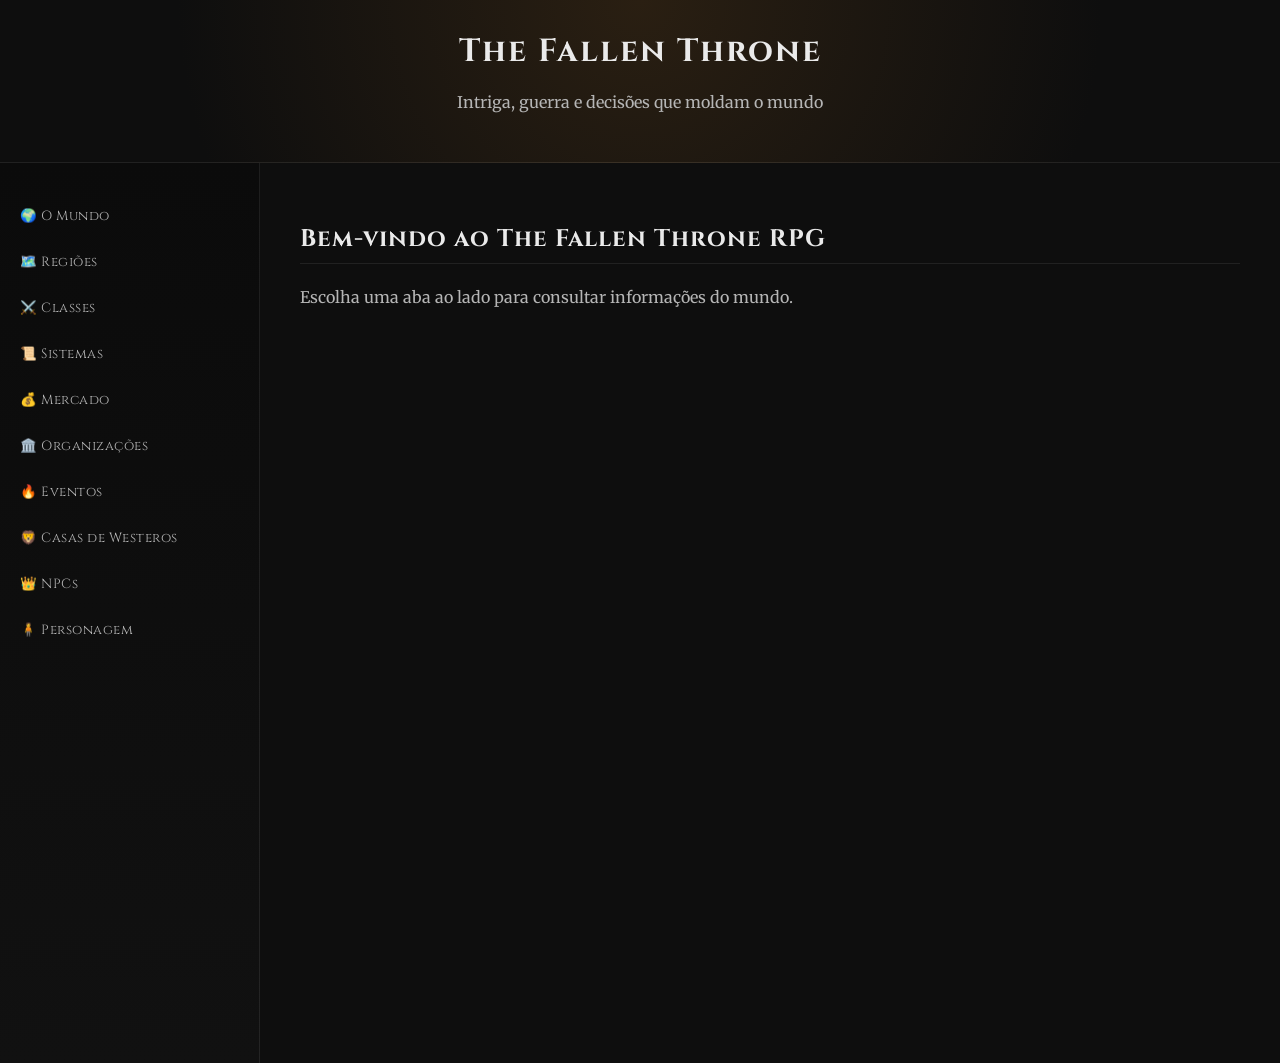
<file: index.html>
<!DOCTYPE html>
<html lang="pt-br">
<head>
    <meta charset="UTF-8">
    <title>The Fallen Throne RPG</title>

    <meta name="viewport" content="width=device-width, initial-scale=1.0">

    <!-- Google Fonts -->
    <link href="https://fonts.googleapis.com/css2?family=Cinzel:wght@600;700&family=Merriweather:wght@300;400;700&display=swap" rel="stylesheet">

    <link rel="stylesheet" href="css/style.css">
</head>

<body>

<header>
    <h1>The Fallen Throne</h1>
    <p>Intriga, guerra e decisões que moldam o mundo</p>

    <button class="menu-toggle" onclick="toggleMenu()">☰</button>
</header>


<div class="container">

    <!-- SIDEBAR -->
    <nav class="sidebar">
        <button onclick="loadSection('world')">🌍 O Mundo</button>
        <button onclick="loadSection('regions')">🗺️ Regiões</button>
        <button onclick="loadSection('classes')">⚔️ Classes</button>
        <button onclick="loadSection('systems')">📜 Sistemas</button>
        <button onclick="loadSection('market')">💰 Mercado</button>
        <button onclick="loadSection('organizations')">🏛️ Organizações</button>
        <button onclick="loadSection('events')">🔥 Eventos</button>
        <button onclick="loadSection('houses')">🦁 Casas de Westeros</button>
        <button onclick="loadSection('npcs')">👑 NPCs</button>
        <button onclick="loadSection('player')">🧍 Personagem</button>
    </nav>

    <!-- CONTEÚDO DINÂMICO -->
    <main id="content">
        <h2>Bem-vindo ao The Fallen Throne RPG</h2>
        <p>Escolha uma aba ao lado para consultar informações do mundo.</p>
    </main>

</div>



<!-- =========================
     TEMPLATE CASAS DE WESTEROS
========================= -->
<template id="houses-template">

    <!-- HERO -->
    <div class="houses-hero">
        <h2>Casas de Westeros</h2>
    </div>

    <!-- MENU -->
    <nav class="houses-menu">
        <button onclick="showHouses('grandes', event)" class="active">Grandes Casas</button>
        <button onclick="showHouses('menores', event)">Casas Menores</button>
        <button onclick="showHouses('extintas', event)">Casas Extintas</button>
    </nav>

    <!-- GRANDES CASAS -->
    <section id="grandes" class="houses-section">

        <div class="houses-grid">

            <!-- STARK -->
            <div class="house-card house-stark" onclick="openHouse('stark')">
                <div class="house-banner" style="background-image:url('https://encrypted-tbn0.gstatic.com/images?q=tbn:ANd9GcQWjAsAZcEYkrQEENdHn36uco_MSMK2xeAo2w&s')"></div>
                <div class="house-content">
                    <div class="house-header">
                        <img src="https://static.wikia.nocookie.net/gelofogo/images/3/38/Casa_Stark.jpg/revision/latest?cb=20140601174943&path-prefix=pt-br">
                        <h3>Casa Stark</h3>
                    </div>
                    <p><strong>Lema:</strong> O Inverno Está Chegando</p>
                    <p><strong>Região:</strong> O Norte</p>
                </div>
            </div>

            <!-- LANNISTER -->
            <div class="house-card house-lannister" onclick="openHouse('lannister')">
                <div class="house-banner" style="background-image:url('https://s.aficionados.com.br/imagens/lannister.jpg')"></div>
                <div class="house-content">
                    <div class="house-header">
                        <img src="https://static.wikia.nocookie.net/gameofthrones/images/7/72/Casa_Lannister.png/revision/latest?cb=20150719062457&path-prefix=pt-br">
                        <h3>Casa Lannister</h3>
                    </div>
                    <p><strong>Lema:</strong> Ouça-me Rugir</p>
                    <p><strong>Região:</strong> Terras Ocidentais</p>
                </div>
            </div>

            <!-- TARGARYEN -->
            <div class="house-card house-targaryen" onclick="openHouse('targaryen')">
                <div class="house-banner" style="background-image:url('https://s.aficionados.com.br/imagens/targaryen.jpg')"></div>
                <div class="house-content">
                    <div class="house-header">
                        <img src="https://seriemaniacos.tv/wp-content/uploads/2019/04/2.Brasao-Targaryen.jpg">
                        <h3>Casa Targaryen</h3>
                    </div>
                    <p><strong>Lema:</strong> Fogo e Sangue</p>
                    <p><strong>Região:</strong> Terras da Coroa</p>
                </div>
            </div>

            <!-- BARATHEON -->
            <div class="house-card house-baratheon" onclick="openHouse('baratheon')">
                <div class="house-banner" style="background-image:url('https://upload.wikimedia.org/wikipedia/commons/2/2c/Baratheon_Flag.jpg')"></div>
                <div class="house-content">
                    <div class="house-header">
                        <img src="https://thumbs.dreamstime.com/b/game-thrones-vector-icon-house-baratheon-image-banner-tv-series-92547059.jpg">
                        <h3>Casa Baratheon</h3>
                    </div>
                    <p><strong>Lema:</strong> Nossa é a Fúria</p>
                    <p><strong>Região:</strong> Terras da Tempestade</p>
                </div>
            </div>

            <!-- TYRELL -->
            <div class="house-card house-tyrell" onclick="openHouse('tyrell')">
                <div class="house-banner" style="background-image:url('https://images-cdn.fantasyflightgames.com/filer_public/04/e8/04e800fb-4ff5-4d91-b749-7cd092f092fc/uhbo15tyrell.png')"></div>
                <div class="house-content">
                    <div class="house-header">
                        <img src="https://encrypted-tbn0.gstatic.com/images?q=tbn:ANd9GcQoJ-XERs086dS8WobF45IuBQwGmBnlhIQ1-w&s">
                        <h3>Casa Tyrell</h3>
                    </div>
                    <p><strong>Lema:</strong> Crescendo Fortes</p>
                    <p><strong>Região:</strong> Campina</p>
                </div>
            </div>

            <!-- ARRYN -->
            <div class="house-card house-arryn" onclick="openHouse('arryn')">
                <div class="house-banner" style="background-image:url('https://i.pinimg.com/736x/fc/e4/d2/fce4d27e3c135f02e6c0183aa10c03f2.jpg')"></div>
                <div class="house-content">
                    <div class="house-header">
                        <img src="https://static.wikia.nocookie.net/gameofthrones/images/3/3b/Casa_Arryn.png/revision/latest?cb=20151104181628&path-prefix=pt-br">
                        <h3>Casa Arryn</h3>
                    </div>
                    <p><strong>Lema:</strong> Tão Alto Quanto a Honra</p>
                    <p><strong>Região:</strong> Vale</p>
                </div>
            </div>

            <!-- MARTELL -->
            <div class="house-card house-martell" onclick="openHouse('martell')">
                <div class="house-banner" style="background-image:url('https://i.imgur.com/5WcZVJH.jpg')"></div>
                <div class="house-content">
                    <div class="house-header">
                        <img src="https://i.imgur.com/T9qKJbM.png">
                        <h3>Casa Martell</h3>
                    </div>
                    <p><strong>Lema:</strong> Insubmissos, Não Curvados, Não Quebrados</p>
                    <p><strong>Região:</strong> Dorne</p>
                </div>
            </div>

        </div>
    </section>

    <!-- MENORES -->
    <section id="menores" class="houses-section hidden">
        <div class="card">Casas menores em desenvolvimento...</div>
    </section>

    <!-- EXTINTAS -->
    <section id="extintas" class="houses-section hidden">
        <div class="card">
            <ul>
                <li>Casa Greyjoy</li>
                <li>Casa Martell</li>
                <li>Casa Frey</li>
                <li>Casa Reyne</li>
            </ul>
        </div>
    </section>

</template>

<!-- JS -->
<script src="js/script.js"></script>
<script src="data/world.js"></script>
<script src="data/regions.js"></script>
<script src="data/classes.js"></script>
<script src="data/systems.js"></script>
<script src="data/houses.js"></script>
<script src="data/housePages.js"></script>
<script src="data/npcs.js"></script>
<script src="data/market.js"></script>
<script src="data/playerContent.js"></script>
<script src="data/player.js"></script>

</body>
</html>
</file>
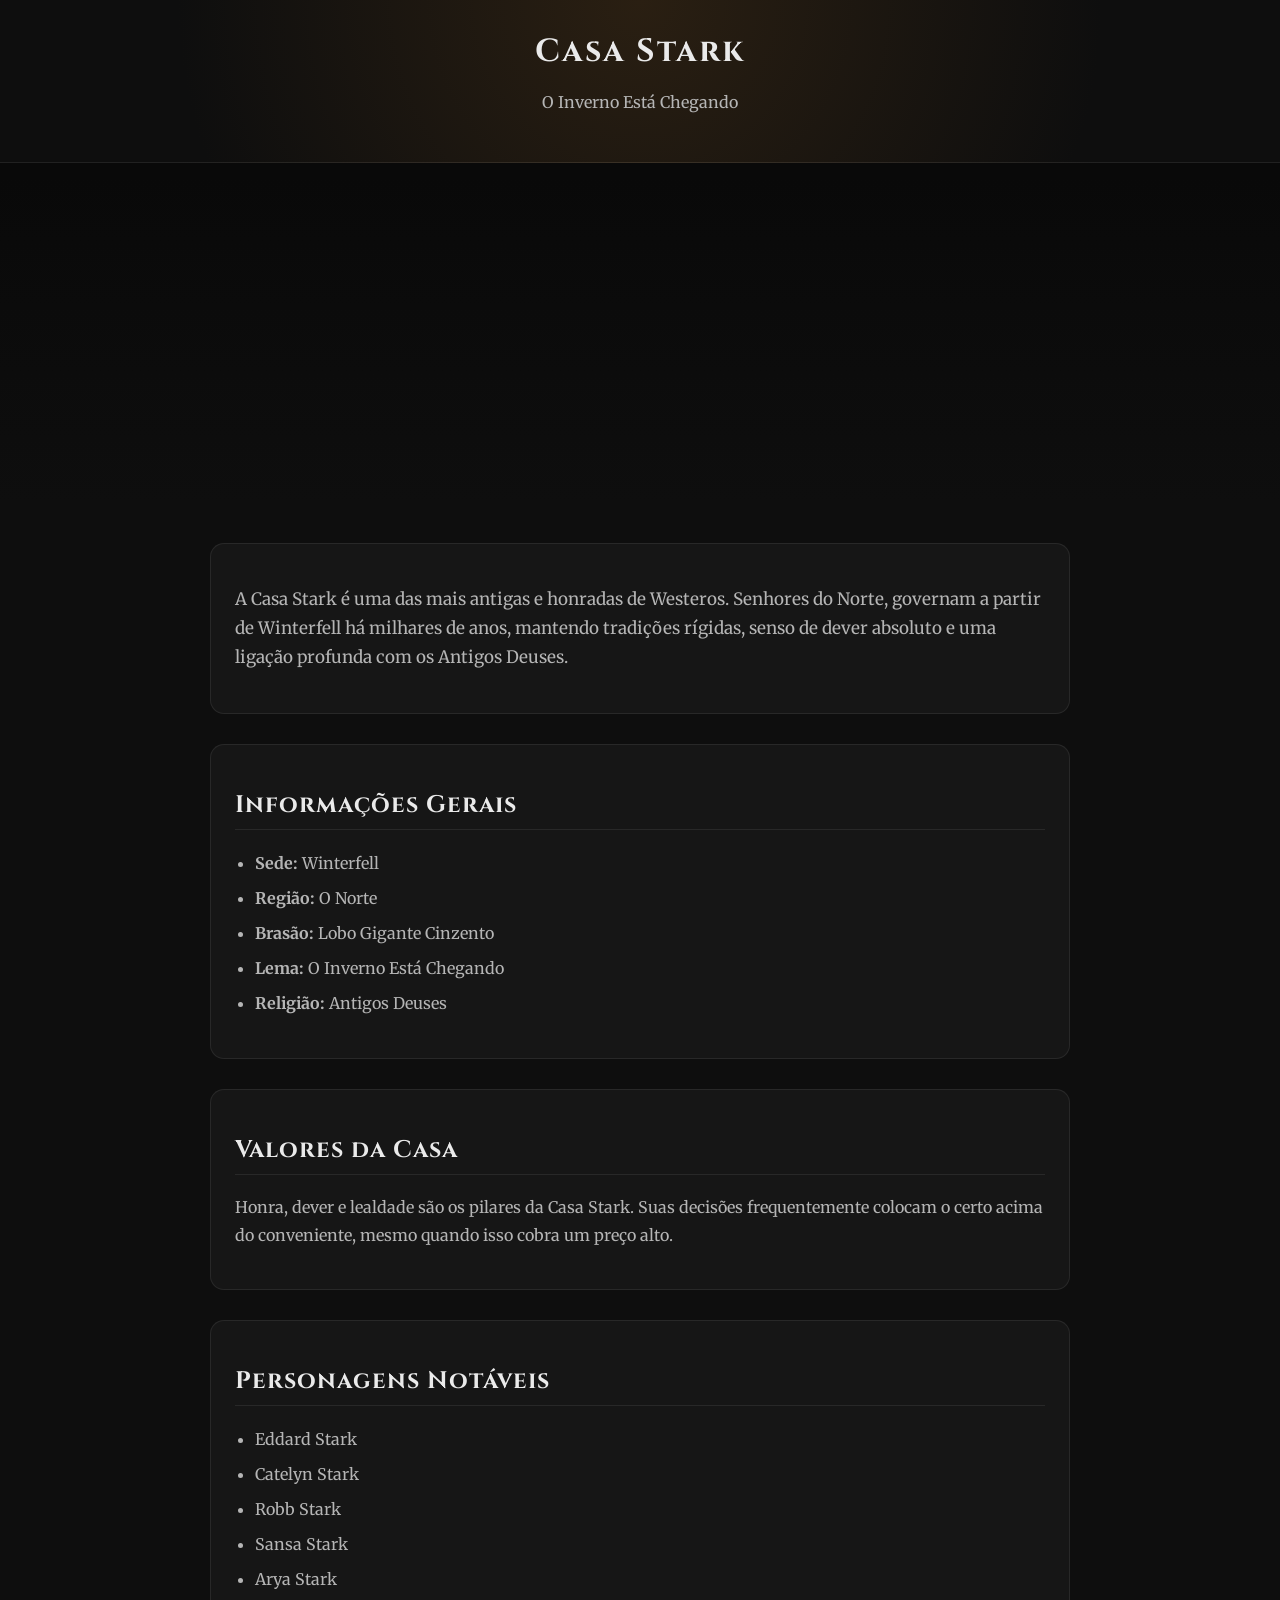
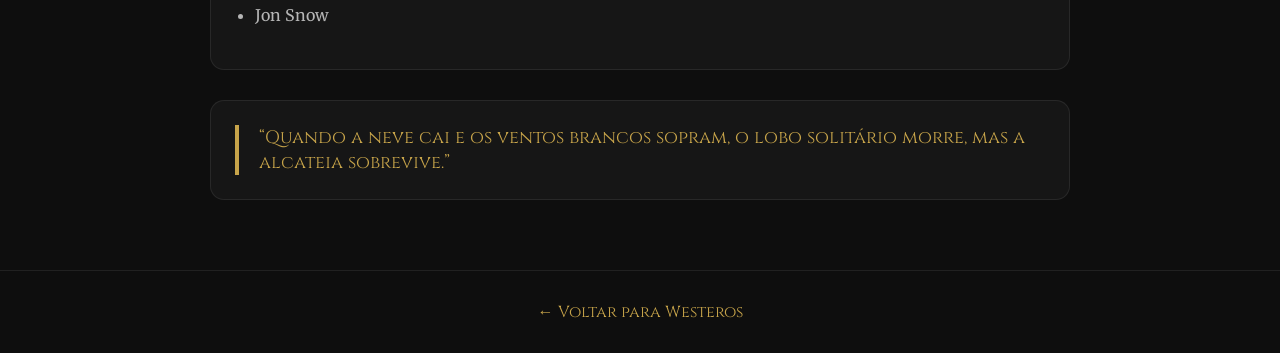
<file: stark.html>
<!DOCTYPE html>
<html lang="pt-BR">
<head>
    <meta charset="UTF-8">
    <title>Casa Stark • The Fallen Throne</title>

    <meta name="viewport" content="width=device-width, initial-scale=1.0">

    <!-- Fonts -->
    <link href="https://fonts.googleapis.com/css2?family=Cinzel:wght@600;700&family=Merriweather:wght@300;400;700&display=swap" rel="stylesheet">

    <link rel="stylesheet" href="css/style.css">
</head>
<body>

<header>
    <h1>Casa Stark</h1>
    <p>O Inverno Está Chegando</p>
</header>

<div class="house-hero" style="background-image: url('https://upload.wikimedia.org/wikipedia/en/8/8a/House_Stark_banner.png');">
    <div class="house-hero-overlay"></div>
</div>

<main class="house-page-content">

    <div class="card house-intro">
        <p>
            A Casa Stark é uma das mais antigas e honradas de Westeros.
            Senhores do Norte, governam a partir de Winterfell há milhares de anos,
            mantendo tradições rígidas, senso de dever absoluto e uma ligação profunda
            com os Antigos Deuses.
        </p>
    </div>

    <div class="card">
        <h2>Informações Gerais</h2>
        <ul>
            <li><strong>Sede:</strong> Winterfell</li>
            <li><strong>Região:</strong> O Norte</li>
            <li><strong>Brasão:</strong> Lobo Gigante Cinzento</li>
            <li><strong>Lema:</strong> O Inverno Está Chegando</li>
            <li><strong>Religião:</strong> Antigos Deuses</li>
        </ul>
    </div>

    <div class="card">
        <h2>Valores da Casa</h2>
        <p>
            Honra, dever e lealdade são os pilares da Casa Stark.
            Suas decisões frequentemente colocam o certo acima do conveniente,
            mesmo quando isso cobra um preço alto.
        </p>
    </div>

    <div class="card">
        <h2>Personagens Notáveis</h2>
        <ul>
            <li>Eddard Stark</li>
            <li>Catelyn Stark</li>
            <li>Robb Stark</li>
            <li>Sansa Stark</li>
            <li>Arya Stark</li>
            <li>Jon Snow</li>
        </ul>
    </div>

    <div class="card house-quote">
        <blockquote>
            “Quando a neve cai e os ventos brancos sopram, o lobo solitário morre,
            mas a alcateia sobrevive.”
        </blockquote>
    </div>

</main>

<footer class="house-footer">
    <a href="index.html">← Voltar para Westeros</a>
</footer>

</body>
</html>
</file>
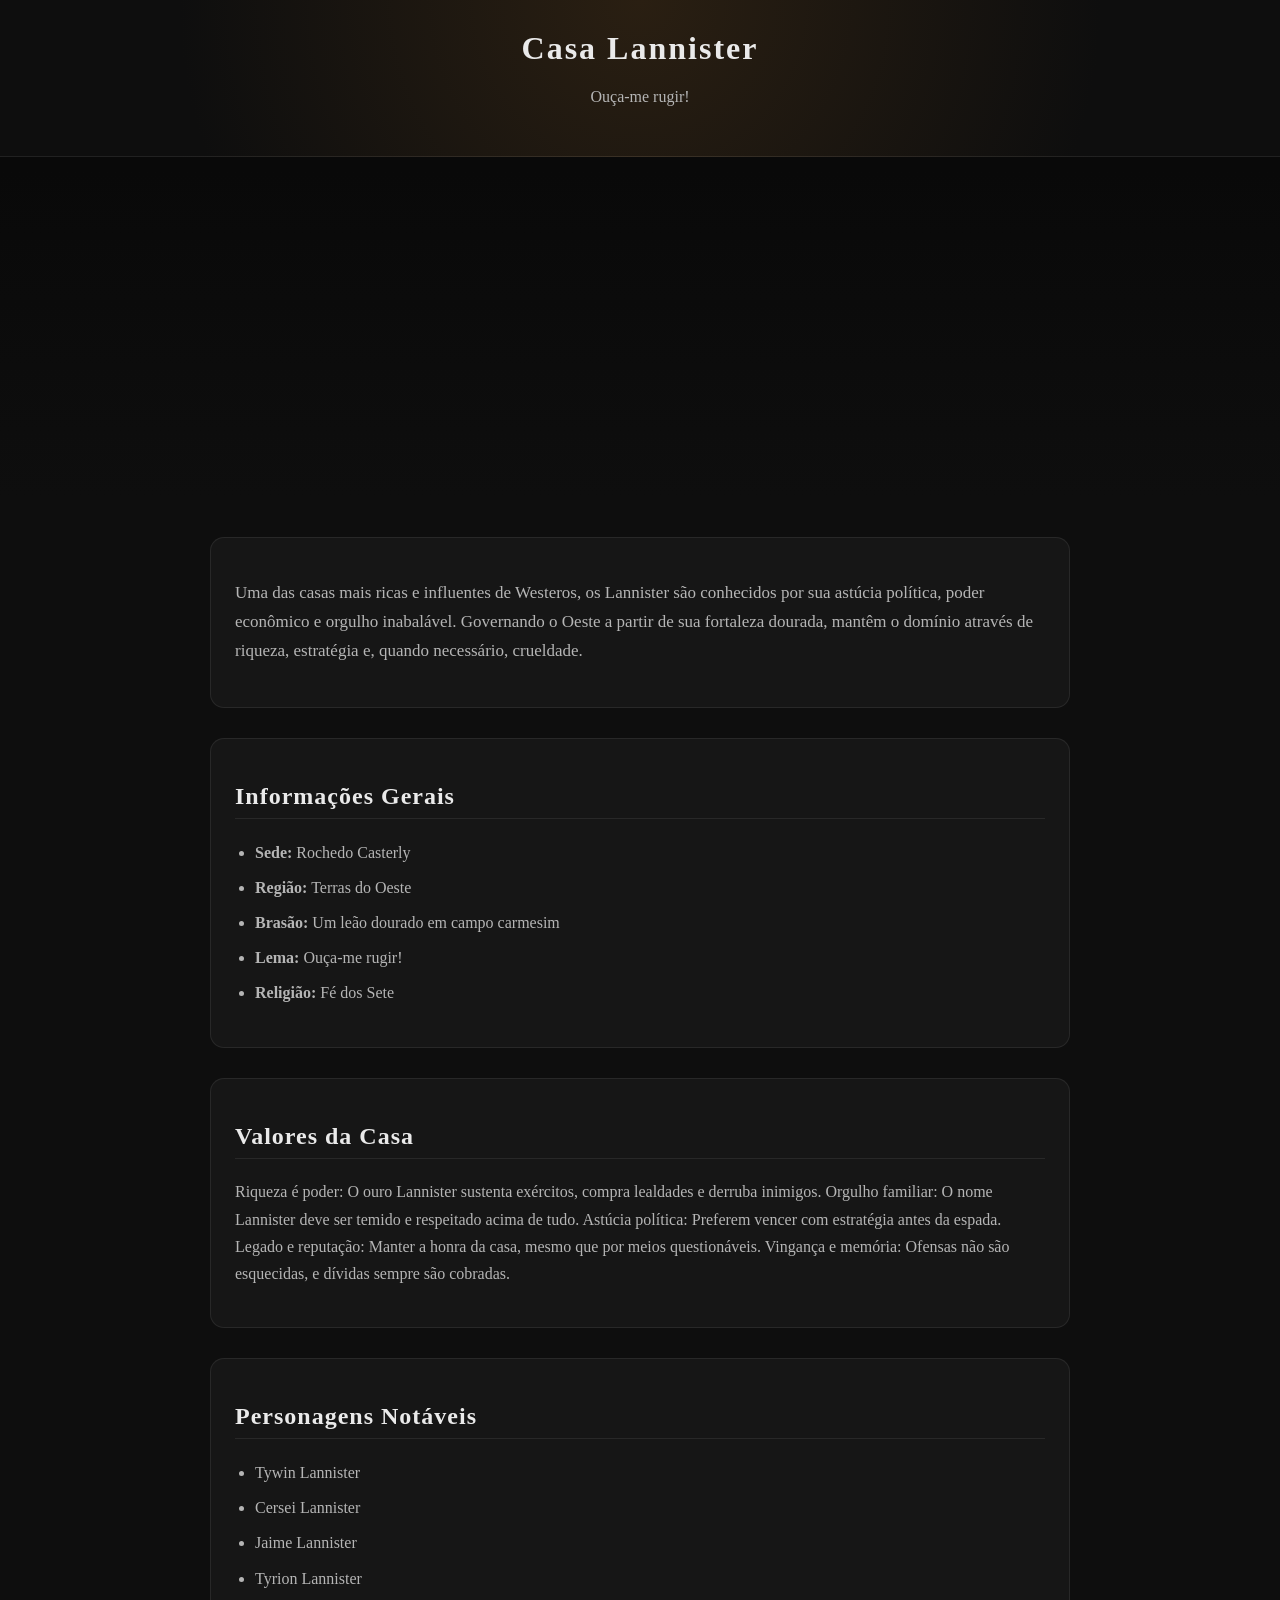
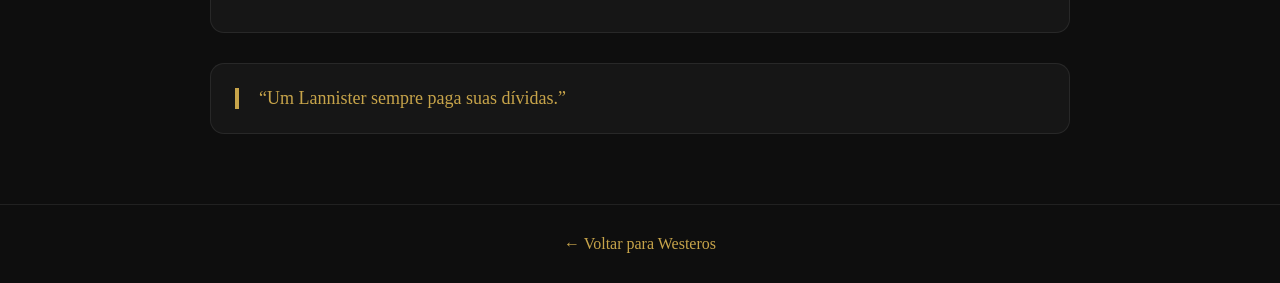
<file: houses/lannister.html>
<!DOCTYPE html>
<html lang="pt-br">
<head>
    <meta charset="UTF-8">
    <title>Casa Lannister</title>

    <!-- CSS CORRETO -->
    <link rel="stylesheet" href="../css/style.css">
</head>
<body>

<header>
    <h1>Casa Lannister</h1>
    <p>Ouça-me rugir!</p>
</header>

<div class="house-hero" style="background-image: url('https://wallpapers.com/images/hd/casa-lannister-minimalista-hjy8rsjbhf74p3e5.jpg');">
    <div class="house-hero-overlay"></div>
</div>

<main class="house-page-content">

    <div class="card house-intro">
        <p>
            Uma das casas mais ricas e influentes de Westeros,
            os Lannister são conhecidos por sua astúcia política,
            poder econômico e orgulho inabalável. Governando o Oeste
            a partir de sua fortaleza dourada, mantêm o domínio
            através de riqueza, estratégia e, quando necessário,
            crueldade.
        </p>
    </div>

    <div class="card">
        <h2>Informações Gerais</h2>
        <ul>
            <li><strong>Sede:</strong> Rochedo Casterly</li>
            <li><strong>Região:</strong> Terras do Oeste</li>
            <li><strong>Brasão:</strong> Um leão dourado em campo carmesim</li>
            <li><strong>Lema:</strong> Ouça-me rugir!</li>
            <li><strong>Religião:</strong> Fé dos Sete</li>
        </ul>
    </div>

    <div class="card">
        <h2>Valores da Casa</h2>
        <p>
            Riqueza é poder: O ouro Lannister sustenta exércitos, compra lealdades e derruba inimigos.
            Orgulho familiar: O nome Lannister deve ser temido e respeitado acima de tudo.
            Astúcia política: Preferem vencer com estratégia antes da espada.
            Legado e reputação: Manter a honra da casa, mesmo que por meios questionáveis.
            Vingança e memória: Ofensas não são esquecidas, e dívidas sempre são cobradas.
        </p>
    </div>

    <div class="card">
        <h2>Personagens Notáveis</h2>
        <ul>
            <li>Tywin Lannister</li>
            <li>Cersei Lannister</li>
            <li>Jaime Lannister</li>
            <li>Tyrion Lannister</li>
        </ul>
    </div>

    <div class="card house-quote">
        <blockquote>
            “Um Lannister sempre paga suas dívidas.”
        </blockquote>
    </div>

</main>

<footer class="house-footer">
    <a href="index.html">← Voltar para Westeros</a>
</footer>

</body>
</html>
</file>
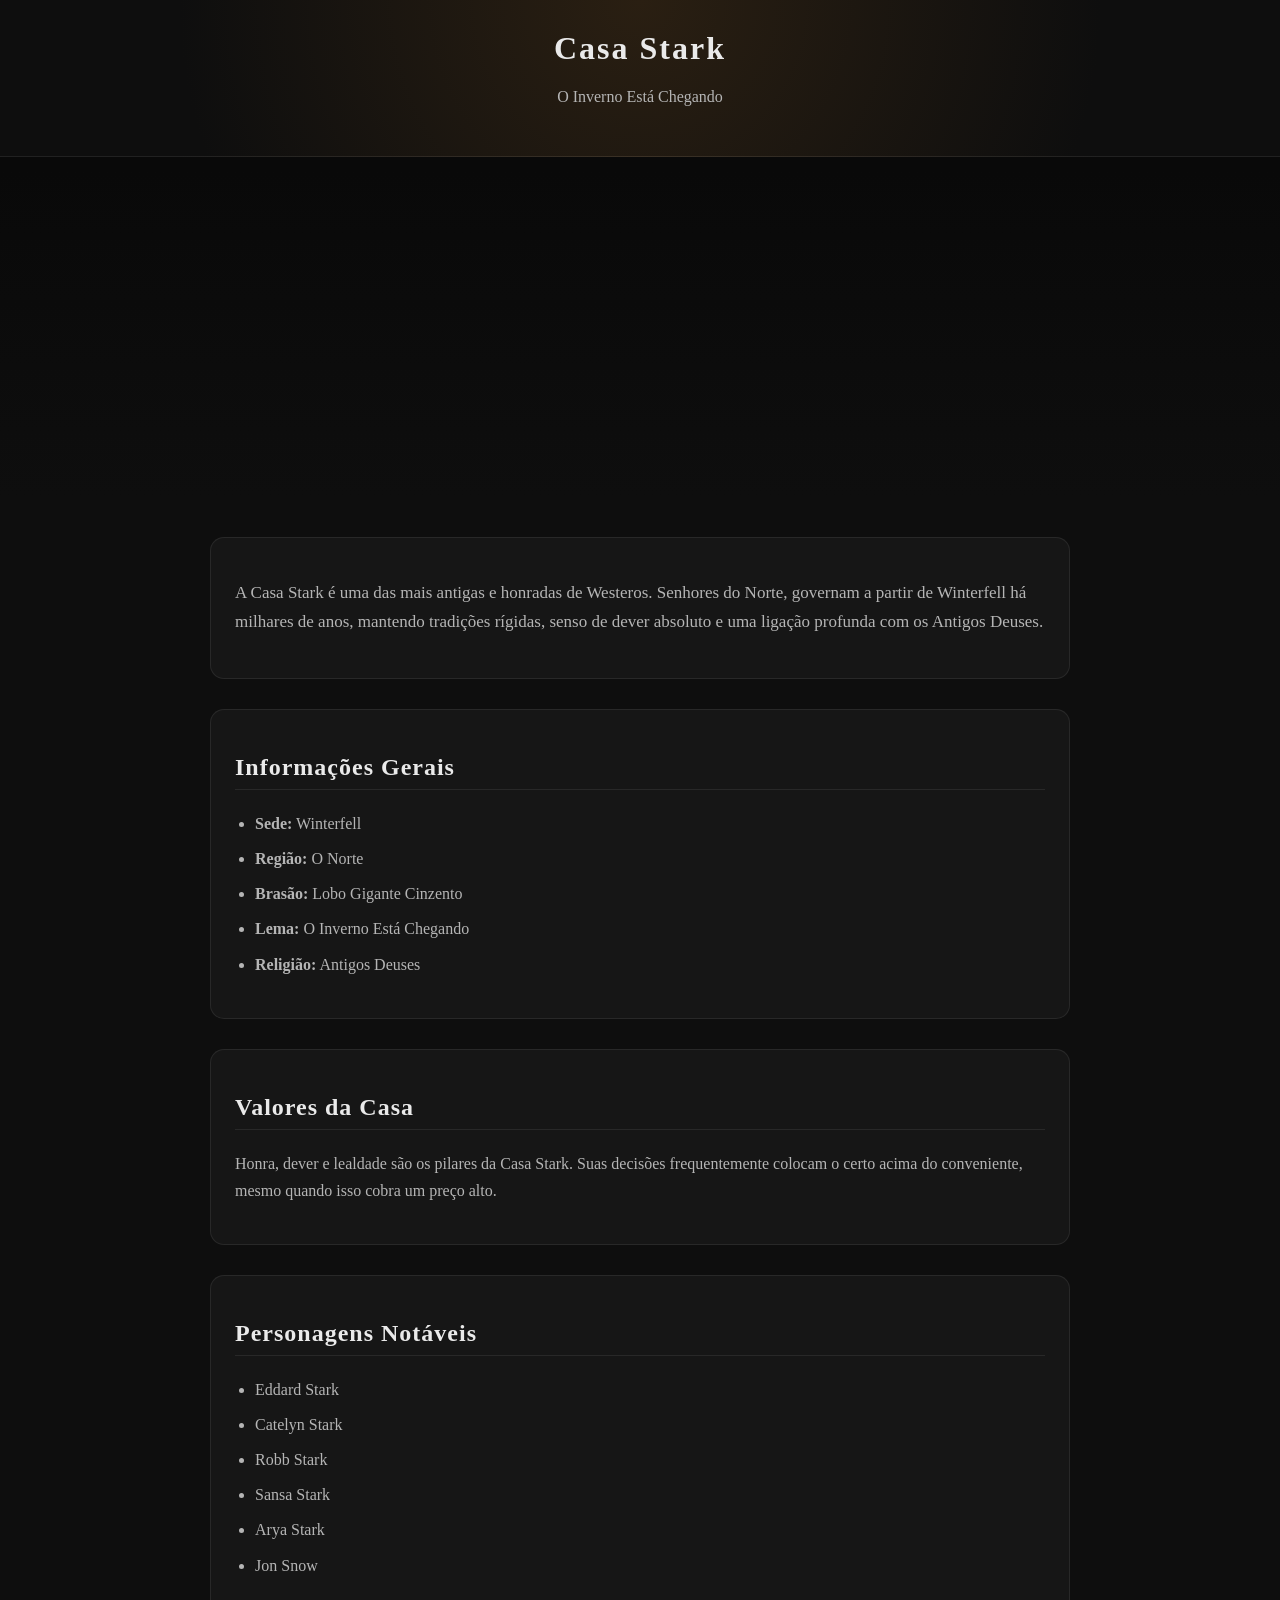
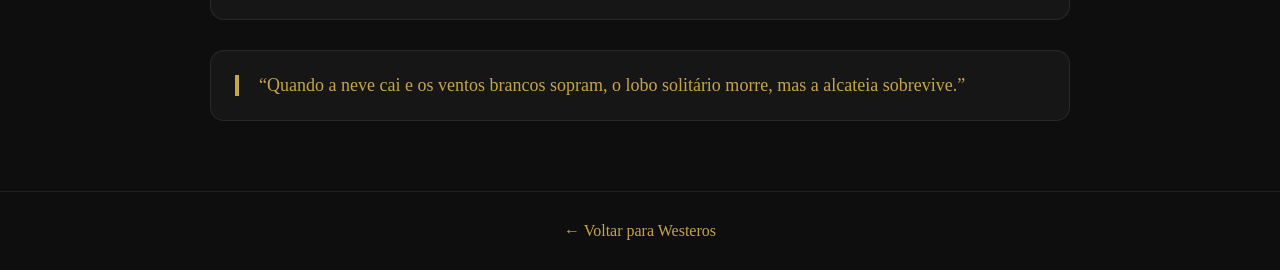
<file: houses/stark.html>
<!DOCTYPE html>
<html lang="pt-br">
<head>
    <meta charset="UTF-8">
    <title>Casa Stark</title>

    <!-- CSS CORRETO -->
    <link rel="stylesheet" href="../css/style.css">
</head>
<body>

<header>
    <h1>Casa Stark</h1>
    <p>O Inverno Está Chegando</p>
</header>

<div class="house-hero" style="background-image: url('https://wallpapers.com/images/hd/minimal-house-stark-sigil-banner-g8ncd2ql18y1iv01.jpg');">
    <div class="house-hero-overlay"></div>
</div>

<main class="house-page-content">

    <div class="card house-intro">
        <p>
            A Casa Stark é uma das mais antigas e honradas de Westeros.
            Senhores do Norte, governam a partir de Winterfell há milhares de anos,
            mantendo tradições rígidas, senso de dever absoluto e uma ligação profunda
            com os Antigos Deuses.
        </p>
    </div>

    <div class="card">
        <h2>Informações Gerais</h2>
        <ul>
            <li><strong>Sede:</strong> Winterfell</li>
            <li><strong>Região:</strong> O Norte</li>
            <li><strong>Brasão:</strong> Lobo Gigante Cinzento</li>
            <li><strong>Lema:</strong> O Inverno Está Chegando</li>
            <li><strong>Religião:</strong> Antigos Deuses</li>
        </ul>
    </div>

    <div class="card">
        <h2>Valores da Casa</h2>
        <p>
            Honra, dever e lealdade são os pilares da Casa Stark.
            Suas decisões frequentemente colocam o certo acima do conveniente,
            mesmo quando isso cobra um preço alto.
        </p>
    </div>

    <div class="card">
        <h2>Personagens Notáveis</h2>
        <ul>
            <li>Eddard Stark</li>
            <li>Catelyn Stark</li>
            <li>Robb Stark</li>
            <li>Sansa Stark</li>
            <li>Arya Stark</li>
            <li>Jon Snow</li>
        </ul>
    </div>

    <div class="card house-quote">
        <blockquote>
            “Quando a neve cai e os ventos brancos sopram, o lobo solitário morre,
            mas a alcateia sobrevive.”
        </blockquote>
    </div>

</main>

<footer class="house-footer">
    <a href="index.html">← Voltar para Westeros</a>
</footer>

</body>
</html>
</file>
<file: css/style.css>
/* ===============================
   THE FALLEN THRONE RPG
   Identidade Visual Premium
   =============================== */

/* ===== VARIÁVEIS ===== */
:root {
    --bg-main: #0e0e0e;
    --bg-card: #161616;
    --bg-card-hover: #1f1f1f;

    --text-main: #eaeaea;
    --text-muted: #b5b5b5;

    --accent-gold: #c7a44a;
    --accent-red: #7a1f1f;
    --accent-blue: #2f4f6f;

    --border-soft: rgba(255,255,255,0.08);
}

/* ===== RESET ===== */
* {
    box-sizing: border-box;
}

body {
    margin: 0;
    font-family: 'Merriweather', serif;
    background: var(--bg-main);
    color: var(--text-main);
}

/* ===== HEADER ===== */
header {
    background: radial-gradient(circle at top, #2a1f12 0%, #0e0e0e 70%);
    padding: 30px 20px;
    text-align: center;
    border-bottom: 1px solid var(--border-soft);
    position: relative;
}

header h1 {
    font-family: 'Cinzel', serif;
    letter-spacing: 2px;
    margin: 0;
}

header p {
    color: var(--text-muted);
}

/* ===== MENU MOBILE ===== */
.menu-toggle {
    display: none;
    position: absolute;
    right: 20px;
    top: 25px;
    font-size: 26px;
    background: none;
    border: none;
    color: #fff;
    cursor: pointer;
}

/* ===== LAYOUT ===== */
.container {
    display: flex;
    min-height: 100vh;
}

.sidebar {
    width: 260px;
    background: linear-gradient(180deg, #0b0b0b, #111);
    border-right: 1px solid var(--border-soft);
    padding-top: 30px;
}

.sidebar button {
    width: 100%;
    background: none;
    border: none;
    color: var(--text-muted);
    padding: 14px 20px;
    font-family: 'Cinzel', serif;
    letter-spacing: 0.5px;
    cursor: pointer;
    transition: 0.2s;
    text-align: left;
}

.sidebar button:hover {
    color: var(--accent-gold);
    background: rgba(255,255,255,0.04);
}

main#content {
    flex: 1;
    padding: 40px;
}

/* ===== TEXTO ===== */
h2, h3 {
    font-family: 'Cinzel', serif;
    letter-spacing: 1px;
}

h2 {
    border-bottom: 1px solid var(--border-soft);
    padding-bottom: 8px;
}

p, li {
    color: var(--text-muted);
    line-height: 1.7;
}

/* ===== CARDS ===== */
.card {
    background: var(--bg-card);
    border: 1px solid var(--border-soft);
    border-radius: 14px;
    padding: 24px;
    margin-bottom: 30px;
    transition: 0.3s ease;
}

.card:hover {
    background: var(--bg-card-hover);
    transform: translateY(-4px);
}

/* ===== CASAS ===== */
.houses-grid {
    display: grid;
    grid-template-columns: repeat(auto-fill, minmax(300px, 1fr));
    gap: 30px;
}

.house-banner {
    height: 180px;
    background-size: cover;
    background-position: center;
    position: relative;
}

.house-banner::after {
    content: "";
    position: absolute;
    inset: 0;
    background: linear-gradient(to top, rgba(0,0,0,0.8), transparent);
}

.house-header {
    display: flex;
    align-items: center;
    gap: 15px;
}

.house-header img {
    width: 60px;
}

.house-header h3 {
    color: var(--accent-gold);
}

.house-button {
    margin-top: 15px;
    background: var(--accent-gold);
    color: #111;
    padding: 12px 18px;
    border-radius: 8px;
    font-weight: bold;
    border: none;
    cursor: pointer;
    transition: 0.3s;
}

.house-button:hover {
    background: #e0bd5c;
}

/* ======================
   RESPONSIVO — MOBILE
====================== */
@media (max-width: 900px) {

    .menu-toggle {
        display: block;
    }

    .container {
        flex-direction: column;
    }

    .sidebar {
        position: fixed;
        top: 0;
        left: -100%;
        height: 100vh;
        z-index: 999;
        transition: left 0.3s ease;
        padding-top: 80px;
    }

    .sidebar.open {
        left: 0;
    }

    main#content {
        padding: 20px;
    }

    .houses-grid {
        grid-template-columns: 1fr;
    }

    h2 { font-size: 1.5rem; }
    p  { font-size: 15px; }
}

/* ===============================
   PÁGINA INDIVIDUAL DA CASA
=============================== */

.house-hero {
    height: 340px;
    background-size: contain;
    background-repeat: no-repeat;
    background-position: center;
    position: relative;
    background-color: #0b0b0b;
}

.house-hero-overlay {
    position: absolute;
    inset: 0;
    background: linear-gradient(to bottom, rgba(0,0,0,0.2), #0e0e0e);
}

.house-page-content {
    max-width: 900px;
    margin: auto;
    padding: 40px 20px;
}

.house-intro p {
    font-size: 17px;
}

.house-page-content ul {
    padding-left: 20px;
}

.house-page-content li {
    margin-bottom: 8px;
}

.house-quote blockquote {
    font-family: 'Cinzel', serif;
    font-size: 18px;
    color: var(--accent-gold);
    border-left: 4px solid var(--accent-gold);
    padding-left: 20px;
    margin: 0;
}

.house-footer {
    text-align: center;
    padding: 30px;
    border-top: 1px solid var(--border-soft);
}

.house-footer a {
    color: var(--accent-gold);
    text-decoration: none;
    font-family: 'Cinzel', serif;
}

.house-footer a:hover {
    text-decoration: underline;
}

/* ===== MOBILE ===== */
@media (max-width: 900px) {

    .house-hero {
        height: 220px;
    }

    .house-page-content {
        padding: 20px 15px;
    }

    .house-quote blockquote {
        font-size: 16px;
    }
}

/* ===============================
   CLASSES — VISUAL PREMIUM
=============================== */

.classes-intro {
    max-width: 700px;
    margin-bottom: 30px;
}

.classes-grid {
    display: grid;
    grid-template-columns: repeat(auto-fill, minmax(320px, 1fr));
    gap: 30px;
}

.class-card {
    background: linear-gradient(180deg, #181818, #111);
    border: 1px solid var(--border-soft);
    border-radius: 16px;
    padding: 26px;
    transition: 0.3s ease;
}

.class-card:hover {
    transform: translateY(-6px);
    background: linear-gradient(180deg, #222, #141414);
}

.class-header {
    display: flex;
    justify-content: space-between;
    align-items: center;
    margin-bottom: 10px;
}

.class-header h3 {
    font-family: 'Cinzel', serif;
    letter-spacing: 1px;
    margin: 0;
    color: var(--accent-gold);
}

.class-icon {
    font-size: 26px;
}

.class-quote {
    font-size: 14px;
    color: var(--text-muted);
    border-left: 3px solid var(--accent-gold);
    padding-left: 12px;
    margin: 15px 0;
}

.class-bonus {
    margin-top: 15px;
    padding-top: 15px;
    border-top: 1px dashed var(--border-soft);
}

.class-bonus strong {
    color: var(--accent-gold);
}

.class-bonus ul {
    padding-left: 18px;
    margin-top: 10px;
}

.class-bonus li {
    margin-bottom: 6px;
    font-size: 14px;
}

/* MOBILE */
@media (max-width: 900px) {
    .classes-grid {
        grid-template-columns: 1fr;
    }
}

.market-intro {
  margin-bottom: 20px;
  color: #ccc;
  font-style: italic;
}

.market-grid {
  display: grid;
  grid-template-columns: repeat(auto-fit, minmax(220px, 1fr));
  gap: 20px;
}

.market-card {
  background: linear-gradient(180deg, #1e1e1e, #121212);
  border: 1px solid #2a2a2a;
  border-radius: 14px;
  padding: 15px;
  text-align: center;
  transition: transform 0.3s ease, box-shadow 0.3s ease;
}

.market-card img {
  width: 100%;
  height: 150px;
  object-fit: cover;
  border-radius: 10px;
  margin-bottom: 10px;
}

.market-card h3 {
  color: #e6c87a;
  margin-bottom: 6px;
}

.market-card p {
  font-size: 0.9rem;
  color: #bbb;
  margin-bottom: 8px;
}

.market-card .price {
  display: inline-block;
  margin-top: 6px;
  padding: 4px 10px;
  background: #2b2b2b;
  border-radius: 20px;
  font-size: 0.85rem;
  color: #f5d76e;
}

.market-card:hover {
  transform: translateY(-6px);
  box-shadow: 0 12px 30px rgba(0,0,0,0.6);
}

.regions-intro {
  margin-bottom: 20px;
  color: #ccc;
  font-style: italic;
}

.regions-grid {
  display: grid;
  grid-template-columns: repeat(auto-fit, minmax(230px, 1fr));
  gap: 20px;
}

.region-card {
  background: linear-gradient(180deg, #1e1e1e, #121212);
  border: 1px solid #2a2a2a;
  border-radius: 14px;
  padding: 15px;
  text-align: center;
  transition: transform 0.3s ease, box-shadow 0.3s ease;
}

.region-card img {
  width: 100%;
  height: 160px;
  object-fit: cover;
  border-radius: 10px;
  margin-bottom: 12px;
}

.region-card h3 {
  color: #e6c87a;
  margin-bottom: 8px;
}

.region-card p {
  font-size: 0.9rem;
  color: #bbb;
}

.region-card:hover {
  transform: translateY(-6px);
  box-shadow: 0 12px 30px rgba(0,0,0,0.6);
}

.market-grid {
    background-image: url('https://images.stockcake.com/public/2/4/9/249e1dc8-7c55-45b2-ab9f-3e9a58b3bdb7_large/medieval-market-scene-stockcake.jpg');
    background-size: cover;
    padding: 20px;
    border-radius: 12px;
}

body {
    background-image: url('https://www.muddycolors.com/wp-content/uploads/2023/03/ASoIaF-Daenerys-donato-1400.jpg');
    background-size: cover;
    background-attachment: fixed;
}

.section-banner {
    height: 220px;
    background-size: cover;
    background-position: center;
    border-radius: 14px;
    margin-bottom: 25px;
    position: relative;
}

.banner-overlay {
    position: absolute;
    inset: 0;
    background: linear-gradient(to bottom, rgba(0,0,0,0.3), rgba(0,0,0,0.8));
    display: flex;
    flex-direction: column;
    justify-content: flex-end;
    padding: 20px;
}

.banner-overlay h2 {
    margin: 0;
    color: #fff;
}

/* HERO */
.houses-hero {
    height: 220px;
    background: url('https://s.aficionados.com.br/imagens/casas-tradicionais-game-of-thrones_f.jpg') center/cover;
    display: flex;
    align-items: center;
    justify-content: center;
    color: white;
    font-size: 2.5rem;
    text-shadow: 0 0 15px black;
    margin-bottom: 20px;
}

/* MENU */
.houses-menu {
    display: flex;
    gap: 10px;
    margin-bottom: 20px;
}

.houses-menu button {
    flex: 1;
    padding: 10px;
    background: #1a140d;
    border: 1px solid #8b6f3d;
    color: #e6d3a3;
    cursor: pointer;
}

.houses-menu button.active {
    background: #8b0000;
}

/* GRID */
.houses-grid {
    display: grid;
    grid-template-columns: repeat(auto-fit, minmax(260px, 1fr));
    gap: 25px;
}

/* CARD */
.house-card {
    background: #1a140d;
    border: 1px solid #8b6f3d;
    overflow: hidden;
    cursor: pointer;
    transition: 0.3s;
}

.house-card:hover {
    transform: scale(1.03);
    box-shadow: 0 15px 30px rgba(0,0,0,0.9);
}

/* BANNER */
.house-banner {
    height: 140px;
    background-size: cover;
    background-position: center;
    position: relative;
}

.house-banner::after {
    content: "";
    position: absolute;
    inset: 0;
    background: linear-gradient(to bottom, transparent, #1a140d);
}

/* CONTENT */
.house-content {
    padding: 15px;
    margin-top: -25px;
}

/* HEADER */
.house-header {
    display: flex;
    align-items: center;
    gap: 10px;
}

.house-header img {
    width: 50px;
    height: 50px;
    border-radius: 50%;
    border: 2px solid #c9aa71;
    background: black;
}

/* MOBILE */
@media (max-width: 768px) {

    .houses-menu {
        flex-direction: column;
    }

    .house-banner {
        height: 100px;
    }
}

/* =========================
   PLAYER / FICHA
========================= */

.player-card {
    background: linear-gradient(180deg, #2a2418, #1a140d);
    border: 2px solid #8b6f3d;
    padding: 25px;
    max-width: 500px;
    margin: auto;
    box-shadow: 0 10px 25px rgba(0,0,0,0.8);
}

.player-header {
    text-align: center;
    margin-bottom: 15px;
}

.player-header h3 {
    color: #c9aa71;
    margin: 0;
}

.player-stats {
    display: flex;
    justify-content: space-between;
    margin: 15px 0;
}

/* XP BAR */
.xp-container {
    margin: 20px 0;
    text-align: center;
}

.xp-bar-bg {
    width: 100%;
    height: 18px;
    background: #111;
    border: 1px solid #8b6f3d;
}

.xp-bar {
    height: 100%;
    width: 0%;
    background: linear-gradient(90deg, #8b0000, #c9aa71);
    transition: width 0.3s;
}

/* BOTÕES */
.player-actions {
    display: flex;
    flex-wrap: wrap;
    gap: 10px;
    justify-content: center;
}

.player-actions button {
    background: #2b1d12;
    border: 1px solid #8b6a3e;
    color: #e6d3a3;
    padding: 8px 12px;
    cursor: pointer;
}

.player-actions button:hover {
    background: #3a2718;
}

#btn-reset {
    background: #3a0f0f;
    border: 1px solid #8b0000;
    color: #ffb3b3;
}

#btn-reset:hover {
    background: #5a1a1a;
}
</file>
